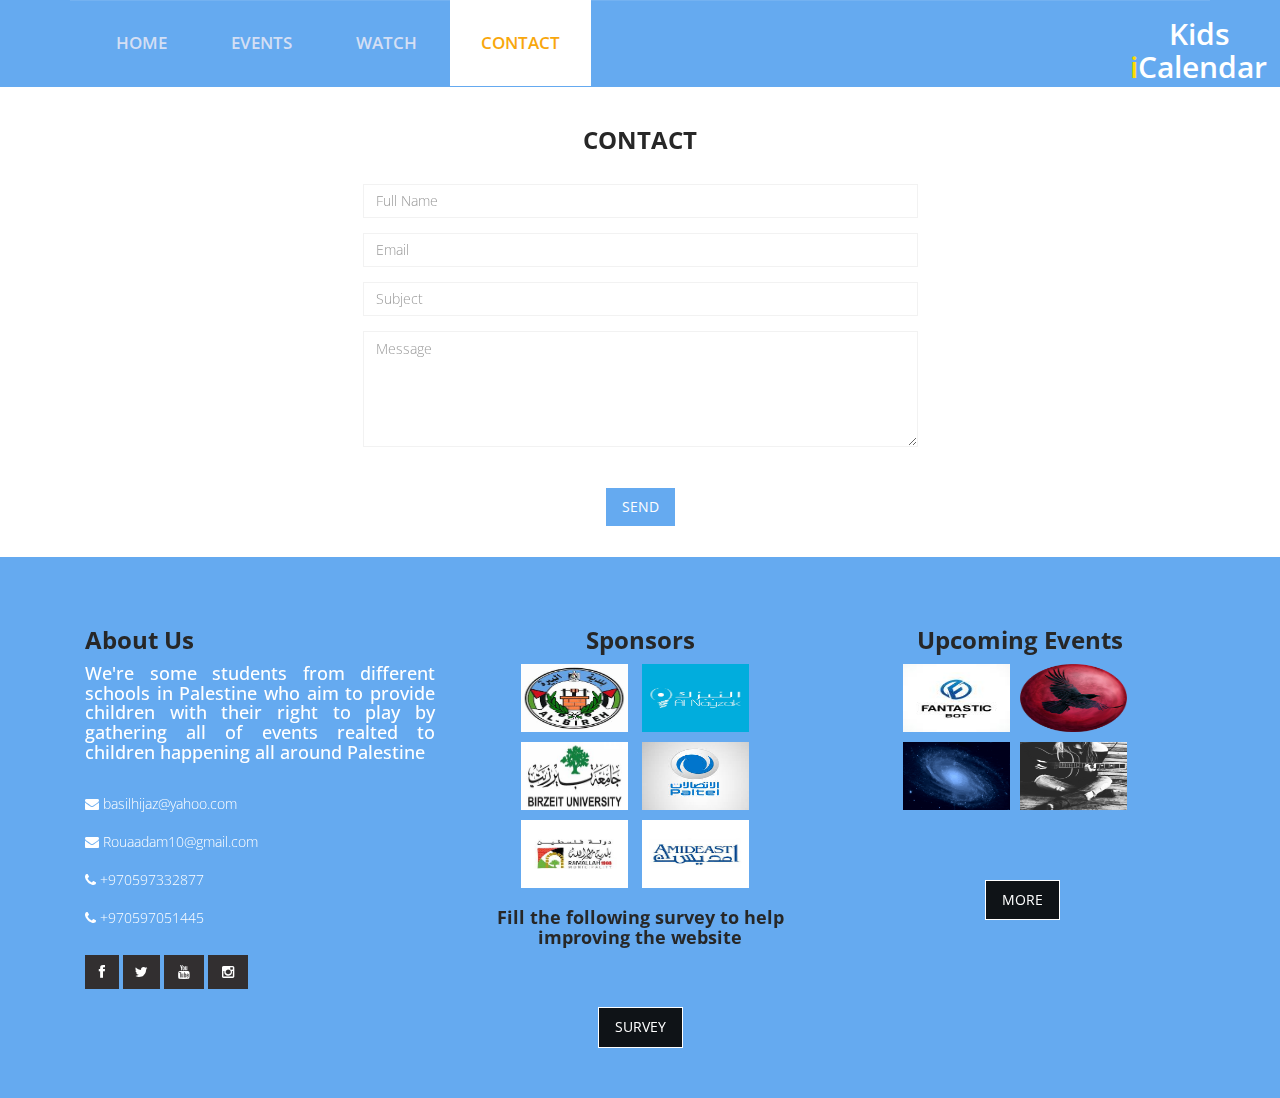
<file: Project-Final/contact.html>
<!DOCTYPE html>
<html lang="en"><head><meta http-equiv="Content-Type" content="text/html; charset=UTF-8">
  <head>
  <meta http-equiv="X-UA-Compatible" content="IE=edge">
  <meta name="viewport" content="width=device-width, initial-scale=1">
  <title>Kids iCalendar</title>

  <link href="css/bootstrap.min.css" rel="stylesheet">
  <link rel="stylesheet" href="css/font-awesome.min.css">
  <link rel="stylesheet" href="css/animate.css">
  <link href="css/animate.min.css" rel="stylesheet">
  <link href="css/style.css" rel="stylesheet">

</head>

<body>
  <header id="header">
    <nav class="navbar navbar-default navbar-static-top" role="banner">
      <div class="container">
        <div class="navbar-header">
          <button type="button" class="navbar-toggle" data-toggle="collapse" data-target=".navbar-collapse">
            <span class="sr-only">Toggle navigation</span>
            <span class="icon-bar"></span>
            <span class="icon-bar"></span>
            <span class="icon-bar"></span>
          </button>
          <div class="navbar-brand">
            <a href="index.html"><h1 class="topleft" style = "font-size: 30px">Kids <span style="color:#FDDB00">i</span>Calendar</h1></a>
          </div>
        </div>
        <div class="navbar-collapse collapse">
          <div class="menu">
            <ul class="nav nav-tabs" role="tablist">
              <li role="presentation"><a href="index.html">Home</a></li>
              <li role="presentation"><a href="events.html">Events</a></li>
              <li role="presentation"><a href="see.html">Watch</a></li>
              <li role="presentation"><a href="contact.html" class="active">Contact</a></li>
            </ul>
          </div>
        </div>
      </div>
      <!--/.container-->
    </nav>
    <!--/nav-->
  </header>
  <!--/header-->

  

  <section class="contact-page">
    <div class="container">
      <div class="text-center">
        <h2 style= "font-weight: bold">Contact</h2>
        
      </div>
      <div class="row contact-wrap">
        <div class="col-md-6 col-md-offset-3">
          <div id="sendmessage">Your message has been sent. Thank you!</div>
          <div id="errormessage"></div>
          <form action="mailto:basilhijaz@yahoo.com" method="GET" role="form" class="contactForm">
            <div class="form-group">
              <input type="text" name="name" class="form-control" id="name" placeholder="Full Name" data-rule="minlen:4" data-msg="Please Enter at least 4 letters" style="text-align: left">
              <div class="validation"></div>
            </div>
            <div class="form-group">
              <input type="email" class="form-control" name="email" id="email" placeholder="Email" data-rule="email" data-msg="Please Enter a Valid Email" style="text-align: left">
              <div class="validation"></div>
            </div>
            <div class="form-group">
              <input type="text" class="form-control" name="subject" id="subject" placeholder="Subject" data-rule="minlen:4" data-msg="Please Enter at least 8 letters" style="text-align: left">
              <div class="validation"></div>
            </div>
            <div class="form-group">
              <textarea class="form-control" name="message" rows="5" data-rule="required" data-msg="Your Message is supposed to be written here" placeholder="Message" style="text-align: left"></textarea>
              <div class="validation"></div>
            </div><p id="pl"></p>
            <div class="text-center"><button type="submit" value = "Send" name="submit" class="btn btn-primary btn-lg" required="required">Send
</button></div>
          </form>
        </div>
      </div>
    </div>
  </section>

  <footer>
    <div class="container">
      <div class="col-md-4 wow fadeInDown animated animated animated animated animated animated" data-wow-duration="1000ms" data-wow-delay="300ms" style="visibility: visible;-webkit-animation-duration: 1000ms; -moz-animation-duration: 1000ms; animation-duration: 1000ms;-webkit-animation-delay: 300ms; -moz-animation-delay: 300ms; animation-delay: 300ms;">
        <h3 style= "font-weight: bold">About Us</h3>
        <p>
          </p><h4 style="color: #FFF; text-align: justify"> We're some students from different schools in Palestine who aim to provide children with their right to play by gathering all of events realted to children happening all around Palestine </h4>
        <p></p>
        <div class="contact-info">
          <ul>
            <li><i class="fa fa-envelope fa"></i> basilhijaz@yahoo.com</li>
            <li><i class="fa fa-envelope fa"></i> Rouaadam10@gmail.com</li>
            <li><i class="fa fa-phone fa"></i> +970597332877</li>
            <li><i class="fa fa-phone fa"></i> +970597051445</li>
          </ul>
        </div>
        <div class="footer-social-icons">
          <ul class="social-icons">
              <li><a href="index.html" class="social-icon"> <i class="fa fa-facebook"></i></a></li>
              <li><a href="index.html" class="social-icon"> <i class="fa fa-twitter"></i></a></li>
              <li><a href="index.html" class="social-icon"> <i class="fa fa-youtube"></i></a></li>
              <li><a href="index.html" class="social-icon"> <i class="fa fa-instagram"></i></a></li>
          </ul>
      </div>
      </div>

<div class="col-md-4 wow fadeInDown animated animated animated animated" data-wow-duration="1000ms" data-wow-delay="600ms" style="visibility: visible;-webkit-animation-duration: 1000ms; -moz-animation-duration: 1000ms; animation-duration: 1000ms;-webkit-animation-delay: 600ms; -moz-animation-delay: 600ms; animation-delay: 600ms;">
      <div class="text-center">
        <h3 style= "font-weight: bold">Sponsors</h3>
        <ul class="sidebar-gallery">
          <li><a href="index.html#"><img src="img/partner1.jpg" width="107 px" height="68 px" alt=""></a></li>
          <li><a href="index.html#"><img src="img/partner2.png" width="107 px" height="68 px" alt=""></a></li>
          <li><a href="index.html#"><img src="img/partner3.jpg" width="107 px" height="68 px" alt=""></a></li>
          <li><a href="index.html#"><img src="img/partner4.jpg" width="107 px" height="68 px" alt=""></a></li>
          <li><a href="index.html#"><img src="img/partner5.jpg" width="107 px" height="68 px" alt=""></a></li>
          <li><a href="index.html#"><img src="img/partner6.jpg" width="107 px" height="68 px" alt=""></a></li>
        </ul>
      <h4 style= "font-weight: bold">Fill the following survey to help improving the website</h4>
  <form class="form-inline" action="https://docs.google.com/forms/d/e/1FAIpQLSfdqd2qGYeo_uQeesHFDWP0QgeI93FbSHeAEogk5GrLIrIXiw/viewform?usp=sf_link">
  <div class="form-group">
      <button type="getnow" name="subscribe" class="btn btn-primary btn-lg" required="required" style="background-color:#0f1317">Survey</button>
  </div> 
  </form></div>
    </div>

      <div class="col-md-4 wow fadeInDown animated animated animated animated" data-wow-duration="1000ms" data-wow-delay="600ms" style="visibility: visible;-webkit-animation-duration: 1000ms; -moz-animation-duration: 1000ms; animation-duration: 1000ms;-webkit-animation-delay: 600ms; -moz-animation-delay: 600ms; animation-delay: 600ms;">
        <div class="text-center">
          <h3 style= "font-weight: bold">Upcoming Events</h3>
          <ul id="enElement" class="sidebar-gallery"><li><a href="SomeLink"><img src="./index_files/deol1fvypwd_w_4794fd78f14a22199a0911bcdc09553e" width="107 px" height="68 px" alt=""></a></li><li><a href="SomeLink"><img src="./index_files/dxq1cmugcqk_w_si" width="107 px" height="68 px" alt=""></a></li><li><a href="SomeLink"><img src="./index_files/w06n13z9igi_w_O7dx" width="107 px" height="68 px" alt=""></a></li><li><a href="111"><img src="./index_files/pv8qjimxloi_w_98" width="107 px" height="68 px" alt=""></a></li></ul>
          <form class="form-inline" action="events.html">
            <div class="form-group">

            </div>
            <div class="form-group">

              <button type="getnow" name="subscribe" class="btn btn-primary btn-lg" required="required" style="background-color:#0f1317">More</button>

            </div>
          </form>
        </div>
      </div>

</div></footer>
  <script src="./js/firebase.js"></script>
  <script src="./js/jquery.js"></script>
  <script>
    window.onload = function (e) {
      let config = {
        apiKey: "AIzaSyBA-Ajzk-49K8Oqb-QdTBk24ssETV-0vbM",
        authDomain: "kidsicalendar.firebaseapp.com",
        databaseURL: "https://kidsicalendar.firebaseio.com",
        projectId: "kidsicalendar",
        storageBucket: "kidsicalendar.appspot.com",
        messagingSenderId: "450786879839"
      };
      let project = firebase.initializeApp(config);
      let DB = project.database();
      let SF = firebase.storage();
      let PostTEXT = ``;
      let n = 0;

      DB.ref(`posts`).on("value", r => {
        let rr = r.val();
        let rrKeys = Object.keys(rr);
        for (let i = 0; i < rrKeys.length; i++) {
          let post = rr[rrKeys[i]];
          console.log(post);
          SF.ref().child(post.imageToken).getDownloadURL().then(function (url) {
            let xhr = new XMLHttpRequest();
            xhr.responseType = 'blob';
            xhr.onload = function (event) {
              let blob = xhr.response;
            };
            xhr.open('GET', url);
            xhr.send();
            let today = new Date();
            console.log(0)
            /*if (parseInt(post.evDate.year) - today.getFullYear() == 0 &&
                parseInt(post.evDate.month) - (today.getMonth()+1) == 0 &&
                parseInt(post.evDate.day) - today.getDate() <= 6 &&
                parseInt(post.evDate.day) - today.getDate() > 0) {*/
                  console.log(1);
              PostTEXT +=
                `<li><a href="${post.eventLink}"><img src="${url}" width="107 px" height="68 px" alt=""></a></li>`;
              n++;
            //}
            if (n < 6) document.getElementById("enElement").innerHTML = PostTEXT;

          }).catch(console.log);

        }

      });

    }
  </script>

 

  <!-- jQuery (necessary for Bootstrap's JavaScript plugins) -->
  <script src="js/jquery.js"></script>
  <!-- Include all compiled plugins (below), or include individual files as needed -->
  <script src="js/bootstrap.min.js"></script>
  <script src="js/wow.min.js"></script>
  <script>
    wow = new WOW({}).init();
  </script>
  <script src="contactform/contactform.js"></script>




</body></html>
</file>
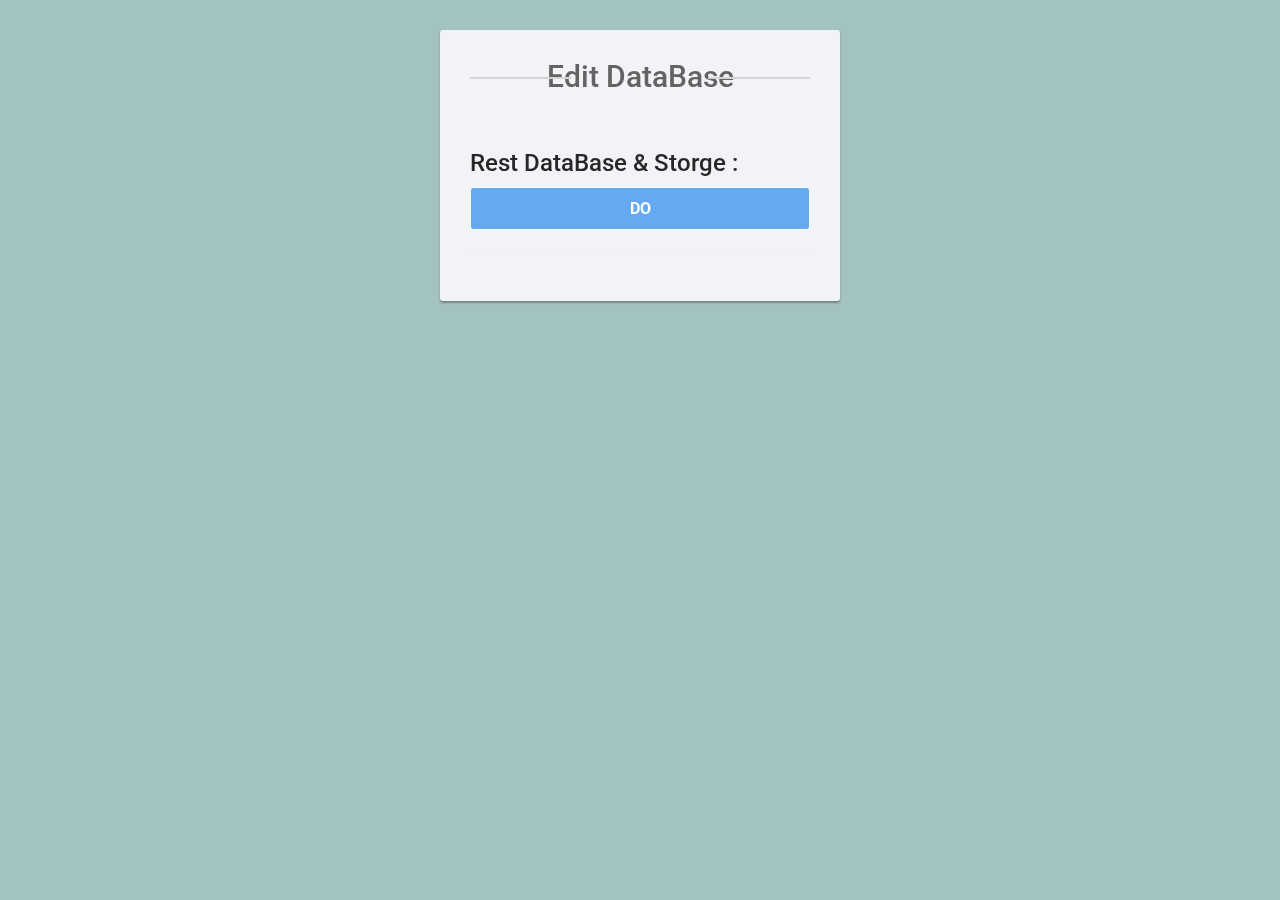
<file: Project-Final/control-page.html>
<!DOCTYPE html>
<html lang="en">
<head>
<meta charset="utf-8">
<meta http-equiv="X-UA-Compatible" content="IE=edge">
<meta name="viewport" content="width=device-width, initial-scale=1">
<link href="https://fonts.googleapis.com/css?family=Roboto:400,700" rel="stylesheet">
<title> Edit Database </title>
<link rel="stylesheet" href="https://stackpath.bootstrapcdn.com/bootstrap/4.1.2/css/bootstrap.min.css">
<link rel="stylesheet" href="https://stackpath.bootstrapcdn.com/bootstrap/4.1.2/css/bootstrap.min.css">
<link href="css/bootstrap.min.css" rel="stylesheet">
<link rel="stylesheet" href="css/font-awesome.min.css">
<link rel="stylesheet" href="css/animate.css">
<link href="css/animate.min.css" rel="stylesheet">
<link href="css/style.css" rel="stylesheet">
<script src="https://stackpath.bootstrapcdn.com/bootstrap/4.1.2/css/bootstrap.min.css"></script>
<script src="https://stackpath.bootstrapcdn.com/bootstrap/4.1.2/css/bootstrap.min.css"></script> 
<style type="text/css">
	body{
		color: #fff;
		background: #a3c2c2;
		font-family: 'Roboto', sans-serif;
	}
    .form-control{
		height: 40px;
		box-shadow: none;
		color: #969fa4;
	}
	.form-control:focus{
		border-color: #5cb85c;
	}
    .form-control, .btn{        
        border-radius: 3px;
    }
	.signup-form{
		width: 400px;
		margin: 0 auto;
		padding: 30px 0;
	}
	.signup-form h2{
		color: #636363;
        margin: 0 0 15px;
		position: relative;
		text-align: center;
    }
	.signup-form h2:before, .signup-form h2:after{
		content: "";
		height: 2px;
		width: 30%;
		background: #d4d4d4;
		position: absolute;
		top: 50%;
		z-index: 2;
	}	
	.signup-form h2:before{
		left: 0;
	}
	.signup-form h2:after{
		right: 0;
	}
    .signup-form .hint-text{
		color: #999;
		margin-bottom: 30px;
		text-align: center;
	}
    #CON1{
		color: #999;
		border-radius: 3px;
    	margin-bottom: 15px;
        background: #f2f3f7;
        box-shadow: 0px 2px 2px rgba(0, 0, 0, 0.3);
        padding: 30px;
    }
	.signup-form .form-group{
		margin-bottom: 20px;
	}
	.signup-form input[type="checkbox"]{
		margin-top: 3px;
	}
	.signup-form .btn{        
        font-size: 16px;
        font-weight: bold;		
		min-width: 140px;
        outline: none !important;
    }
	.signup-form .row div:first-child{
		padding-right: 10px;
	}
	.signup-form .row div:last-child{
		padding-left: 10px;
	}    	
    .signup-form a{
		color: #fff;
		text-decoration: underline;
	}
    .signup-form a:hover{
		text-decoration: none;
	}
	.signup-form form a{
		color: #5cb85c;
		text-decoration: none;
	}	
	.signup-form form a:hover{
		text-decoration: underline;
	}  
</style>
<script src="./js/firebase.js"></script>
<script src="./js/jquery.js"></script>
<script>
  var config = {
    apiKey: "AIzaSyBA-Ajzk-49K8Oqb-QdTBk24ssETV-0vbM",
    authDomain: "kidsicalendar.firebaseapp.com",
    databaseURL: "https://kidsicalendar.firebaseio.com",
    projectId: "kidsicalendar",
    storageBucket: "kidsicalendar.appspot.com",
    messagingSenderId: "450786879839"
  };
  let project = firebase.initializeApp(config);
  let DB = project.database();
  let SF = firebase.storage();
  let PostTEXT = "";

  window.onload = () => {
    DB.ref(`posts`).on("value", r => {
        let rr = r.val();
        if (rr == null || rr == undefined) return document.getElementById("POSTSS").innerHTML = "";
        let rrKeys = Object.keys(rr);
        for (let i = 0; i < rrKeys.length; i++) {
          let post = rr[rrKeys[i]];
          console.log(post);
          SF.ref().child(post.imageToken).getDownloadURL().then(function (url) {
            let xhr = new XMLHttpRequest();
            xhr.responseType = 'blob';
            xhr.onload = function (event) {
              let blob = xhr.response;
            };
            xhr.open('GET', url);
            xhr.send();
            let today = new Date();
              PostTEXT += `
          <div class="col-md-6 col-sm-6">
            <div class="single-profile-top wow fadeInDown animated animated" data-wow-duration="1000ms" data-wow-delay="300ms" style="visibility: visible;-webkit-animation-duration: 1000ms; -moz-animation-duration: 1000ms; animation-duration: 1000ms;-webkit-animation-delay: 300ms; -moz-animation-delay: 300ms; animation-delay: 300ms;">
              <div class="media">
                <div class="pull-left">
                  <a href="about.html#"><img class="media-object" width = "145 px" height = "137 px" src="${url}" alt=""></a>
                </div>
                <div class="media-body">
                  <h4>${post.eventName}</h4>
                  <h5>Place: ${post.place}</h5>
                  <ul class="tag clearfix">
                    <li class="btn"><a href="events.html#">${(post.evDate.day.length == 1) ? `0${post.evDate.day}` : post.evDate.day}</a></li>
                    <li class="btn"><a href="events.html#">${(post.evDate.month.length == 1) ? `0${post.evDate.month}` : post.evDate.month}</a></li>
                    <li class="btn"><a href="events.html#">${post.evDate.year}</a></li>
                  </ul>

                </div>
              </div>
              <br>
              <br>
              <button type="getnow" name="subscribe" class="btn btn-primary btn-lg" required="required" onclick="deletePost('${post.postID}')">Delete</button>
                  </div>
            </div>
          </div>
          `;
            

            document.getElementById("POSTSS").innerHTML = PostTEXT;


          }).catch(console.log);

        }
        PostTEXT = "";

      });

  }

  function restDataBaseANDStorge() {
    DB.ref(`posts`).on("value", r => {
        let rr = r.val();
        let rrKeys = Object.keys(rr);
        for (let i = 0; i < rrKeys.length; i++) {
          let post = rr[rrKeys[i]];
          SF.ref(post.imageToken).delete();
          DB.ref(`posts/${post.postID}`).remove();
        }
      });
  }

  function deletePost(id) {
    DB.ref(`posts/${id}`).remove();
    SF.ref(id).delete();
  }

</script>
</head>
<body>
<div id="CON0" class="signup-form">
  <div id="CON1">
    <h2>Edit DataBase</h2>
    <br>

    <h3>Rest DataBase & Storge :</h3> <button type="submit" id="postBtn" onclick="restDataBaseANDStorge()"  class="btn btn-success btn-lg btn-block">Do</button>
    <hr>

  </div>
</div>

<div id="POSTSS" class="row clearfix">

</div>

</body>
</html>
</file>
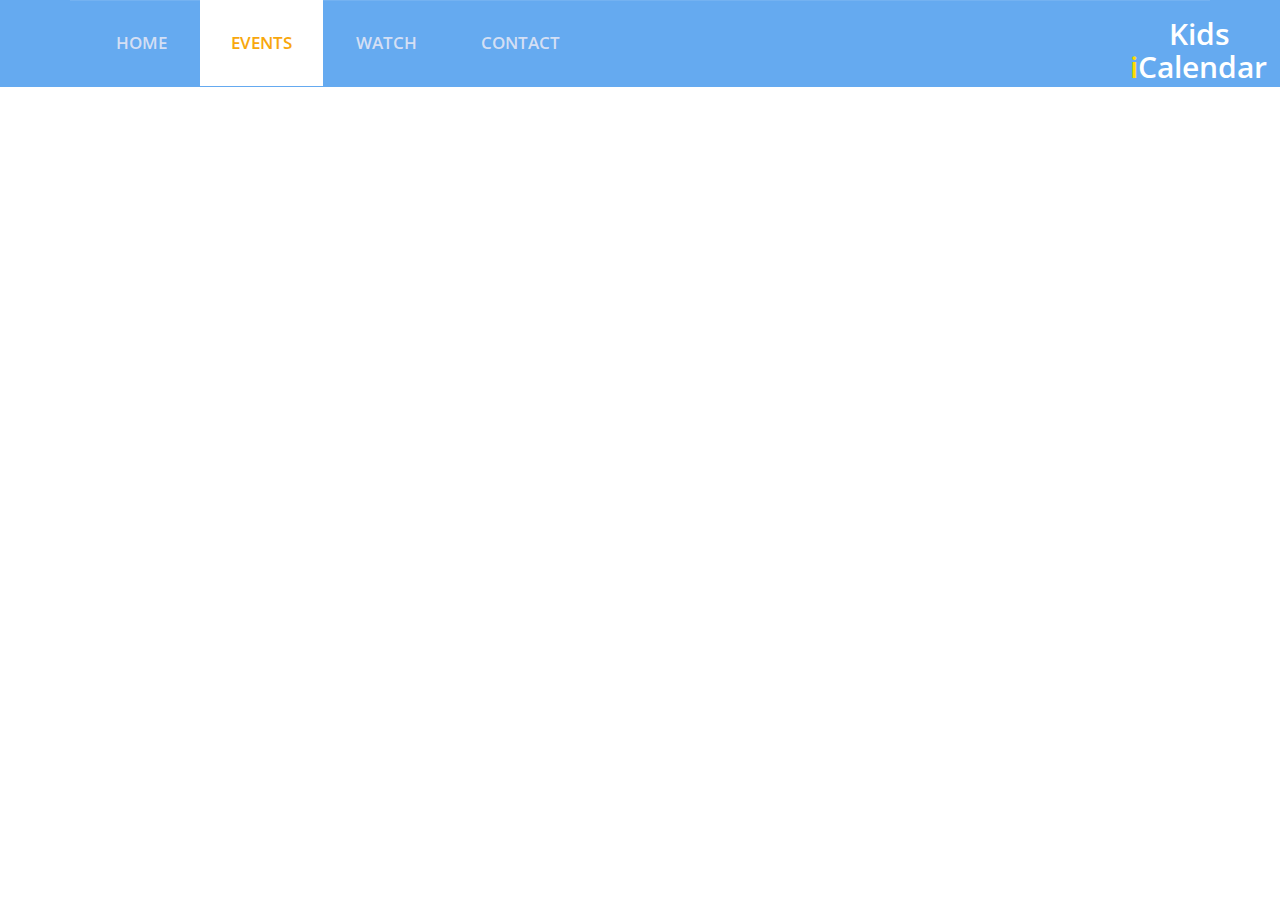
<file: Project-Final/events.html>
<!DOCTYPE html>
<html lang="en">

<head>
  <meta charset="utf-8">
  <meta http-equiv="X-UA-Compatible" content="IE=edge">
  <meta name="viewport" content="width=device-width, initial-scale=1">
  <title>Kids iCalendar</title>
  <link href="css/bootstrap.min.css" rel="stylesheet">
  <link rel="stylesheet" href="css/font-awesome.min.css">
  <link rel="stylesheet" href="css/animate.css">
  <link href="css/animate.min.css" rel="stylesheet">
  <link href="css/style.css" rel="stylesheet">
  <script src="./js/firebase.js"></script>
  <script src="./js/jquery.js"></script>
  <script>
    window.onload = function (e) {
      let config = {
        apiKey: "AIzaSyBA-Ajzk-49K8Oqb-QdTBk24ssETV-0vbM",
        authDomain: "kidsicalendar.firebaseapp.com",
        databaseURL: "https://kidsicalendar.firebaseio.com",
        projectId: "kidsicalendar",
        storageBucket: "kidsicalendar.appspot.com",
        messagingSenderId: "450786879839"
      };
      let project = firebase.initializeApp(config);
      let DB = project.database();
      let SF = firebase.storage();
      let PostTEXT = ``;

      DB.ref(`posts`).on("value", r => {
        let rr = r.val();
        let rrKeys = Object.keys(rr);
        for (let i = 0; i < rrKeys.length; i++) {
          let post = rr[rrKeys[i]];
          console.log(post);
          SF.ref().child(post.imageToken).getDownloadURL().then(function (url) {
            let xhr = new XMLHttpRequest();
            xhr.responseType = 'blob';
            xhr.onload = function (event) {
              let blob = xhr.response;
            };
            xhr.open('GET', url);
            xhr.send();
            let today = new Date();
            if (today.getFullYear() > parseInt(post.evDate.year)) return; 
            if (post.entry == "Free") {
              PostTEXT += `
          <div class="col-md-6 col-sm-6">
            <div class="single-profile-top wow fadeInDown animated animated" data-wow-duration="1000ms" data-wow-delay="300ms" style="visibility: visible;-webkit-animation-duration: 1000ms; -moz-animation-duration: 1000ms; animation-duration: 1000ms;-webkit-animation-delay: 300ms; -moz-animation-delay: 300ms; animation-delay: 300ms;">
              <div class="media">
                <div class="pull-left">
                  <a href="about.html#"><img class="media-object" width = "145 px" height = "137 px" src="${url}" alt=""></a>
                </div>
                <div class="media-body">
                  <h4>${post.eventName}</h4>
                  <h5>Place: ${post.place}</h5>
                  <ul class="tag clearfix">
                    <li class="btn"><a href="events.html#">${(post.evDate.day.length == 1) ? `0${post.evDate.day}` : post.evDate.day}</a></li>
                    <li class="btn"><a href="events.html#">${(post.evDate.month.length == 1) ? `0${post.evDate.month}` : post.evDate.month}</a></li>
                    <li class="btn"><a href="events.html#">${post.evDate.year}</a></li>
                  </ul>

                </div>
              </div>
              <br>
              <br>
              <a href="${post.eventLink}"><button type="getnow" name="subscribe" class="btn btn-primary btn-lg" required="required" style = "font-family: Comic Sans MS, cursive, sans-serif; font-size: 13px">More Information</button></a>
                  </div>
            </div>
          </div>
          `;
            } else {
              PostTEXT += `
          <div class="col-md-6 col-sm-6">
            <div class="single-profile-top wow fadeInDown animated animated" data-wow-duration="1000ms" data-wow-delay="300ms" style="visibility: visible;-webkit-animation-duration: 1000ms; -moz-animation-duration: 1000ms; animation-duration: 1000ms;-webkit-animation-delay: 300ms; -moz-animation-delay: 300ms; animation-delay: 300ms;">
              <div class="media">
                <div class="pull-left">
                  <a href="about.html#"><img class="media-object" width = "145 px" height = "137 px" src="${url}" alt=""></a>
                </div>
                <div class="media-body">
                  <h4>${post.eventName}</h4>
                  <h5>Place: ${post.place}</h5>
                  <ul class="tag clearfix">
                    <li class="btn"><a href="events.html#">${(post.evDate.day.length == 1) ? `0${post.evDate.day}` : post.evDate.day}</a></li>
                    <li class="btn"><a href="events.html#">${(post.evDate.month.length == 1) ? `0${post.evDate.month}` : post.evDate.month}</a></li>
                    <li class="btn"><a href="events.html#">${post.evDate.year}</a></li>
                  </ul>

                </div>
              </div>
              <br>
              <br>
                   <a href="${post.eventLink}"><button type="getnow" name="subscribe" class="btn btn-primary btn-lg" required="required" style = "font-family: Comic Sans MS, cursive, sans-serif; font-size: 13px">More Information</button></a>
                   <a href="visacard.html"><button type="getnow" name="subscribe" class="btn btn-primary btn-lg" required="required" style = "font-family: Comic Sans MS, cursive, sans-serif; font-size: 13px">Book with 10% discount</button></a>
                  </div>
            </div>
          </div>
          `;
            };

            document.getElementById("POSTSS").innerHTML = PostTEXT;


          }).catch(console.log);

        }
        PostTEXT = "";

      });

    }

  </script>
</head>

<body>
  <header id="header">
    <nav class="navbar navbar-default navbar-static-top" role="banner">
      <div class="container">
        <div class="navbar-header">
          <button type="button" class="navbar-toggle" data-toggle="collapse" data-target=".navbar-collapse">
            <span class="sr-only">Toggle navigation</span>
            <span class="icon-bar"></span>
            <span class="icon-bar"></span>
            <span class="icon-bar"></span>
          </button>
          <div class="navbar-brand">
            <a href="index.html"><h1 class="topleft" style = "font-size: 30px">Kids <span style="color:#FDDB00">i</span>Calendar</h1></a>
          </div>
        </div>
        <div class="navbar-collapse collapse">
          <div class="menu">
            <ul class="nav nav-tabs" role="tablist">
              <li role="presentation"><a href="index.html">Home</a></li>
              <li role="presentation"><a href="events.html" class="active">Events</a></li>
              <li role="presentation"><a href="see.html">Watch</a></li>
              <li role="presentation"><a href="contact.html">Contact</a></li>
            </ul>
          </div>
        </div>
      </div>
    </nav>
  </header>

  <div id="POSTSS" class="row clearfix">

  </div>

  <script src="js/jquery.js"></script>
  <script src="js/bootstrap.min.js"></script>
  <script src="js/wow.min.js"></script>
  <script>
    wow = new WOW({}).init();
  </script>




</body>

</html>
</file>
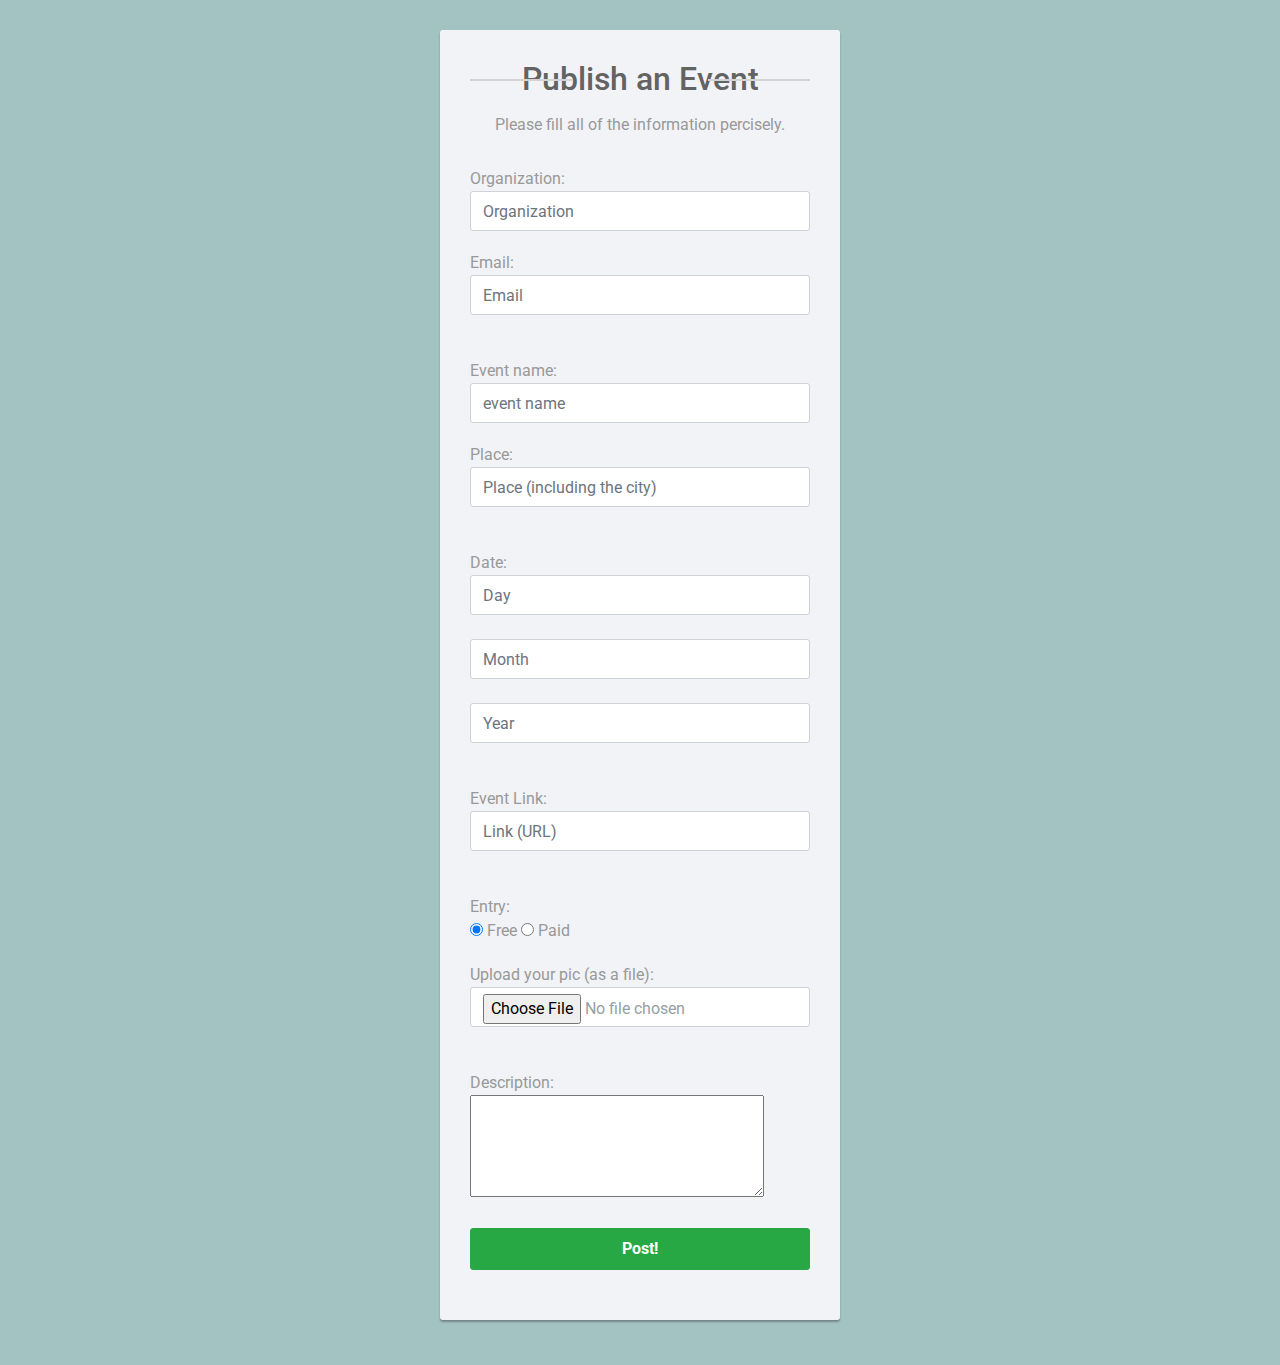
<file: Project-Final/Landing-Page.html>
<!DOCTYPE html>
<html lang="en">
<head>
<meta charset="utf-8">
<meta http-equiv="X-UA-Compatible" content="IE=edge">
<meta name="viewport" content="width=device-width, initial-scale=1">
<link href="https://fonts.googleapis.com/css?family=Roboto:400,700" rel="stylesheet">
<title> Landing page </title>
<link rel="stylesheet" href="https://stackpath.bootstrapcdn.com/bootstrap/4.1.2/css/bootstrap.min.css">
<link rel="stylesheet" href="https://stackpath.bootstrapcdn.com/bootstrap/4.1.2/css/bootstrap.min.css">
<script src="https://stackpath.bootstrapcdn.com/bootstrap/4.1.2/css/bootstrap.min.css"></script>
<script src="https://stackpath.bootstrapcdn.com/bootstrap/4.1.2/css/bootstrap.min.css"></script> 
<style type="text/css">
	body{
		color: #fff;
		background: #a3c2c2;
		font-family: 'Roboto', sans-serif;
	}
    .form-control{
		height: 40px;
		box-shadow: none;
		color: #969fa4;
	}
	.form-control:focus{
		border-color: #5cb85c;
	}
    .form-control, .btn{        
        border-radius: 3px;
    }
	.signup-form{
		width: 400px;
		margin: 0 auto;
		padding: 30px 0;
	}
	.signup-form h2{
		color: #636363;
        margin: 0 0 15px;
		position: relative;
		text-align: center;
    }
	.signup-form h2:before, .signup-form h2:after{
		content: "";
		height: 2px;
		width: 30%;
		background: #d4d4d4;
		position: absolute;
		top: 50%;
		z-index: 2;
	}	
	.signup-form h2:before{
		left: 0;
	}
	.signup-form h2:after{
		right: 0;
	}
    .signup-form .hint-text{
		color: #999;
		margin-bottom: 30px;
		text-align: center;
	}
    .signup-form form{
		color: #999;
		border-radius: 3px;
    	margin-bottom: 15px;
        background: #f2f3f7;
        box-shadow: 0px 2px 2px rgba(0, 0, 0, 0.3);
        padding: 30px;
    }
	.signup-form .form-group{
		margin-bottom: 20px;
	}
	.signup-form input[type="checkbox"]{
		margin-top: 3px;
	}
	.signup-form .btn{        
        font-size: 16px;
        font-weight: bold;		
		min-width: 140px;
        outline: none !important;
    }
	.signup-form .row div:first-child{
		padding-right: 10px;
	}
	.signup-form .row div:last-child{
		padding-left: 10px;
	}    	
    .signup-form a{
		color: #fff;
		text-decoration: underline;
	}
    .signup-form a:hover{
		text-decoration: none;
	}
	.signup-form form a{
		color: #5cb85c;
		text-decoration: none;
	}	
	.signup-form form a:hover{
		text-decoration: underline;
	}  
</style>
<script src="./js/firebase.js"></script>
<script src="./js/jquery.js"></script>
<script>
  // Initialize Firebase
  var config = {
    apiKey: "AIzaSyBA-Ajzk-49K8Oqb-QdTBk24ssETV-0vbM",
    authDomain: "kidsicalendar.firebaseapp.com",
    databaseURL: "https://kidsicalendar.firebaseio.com",
    projectId: "kidsicalendar",
    storageBucket: "kidsicalendar.appspot.com",
    messagingSenderId: "450786879839"
  };
  let project = firebase.initializeApp(config);
  let DB = project.database();
  let SF = firebase.storage();

  function toDo() {
    let file = $("#FILE").prop("files")[0];
    let fipToken = `${Math.random().toString(36).substring(2)}_w_${file.name.replace(/[#]/g,'').replace(/[$]/g,'').replace(/[.]/g,'').replace(/[[]/g,'').replace(/[\]]/g,'')}`;
		let entry__ = "";
		if ($("#iFree").prop("checked")) {
			entry__ = "Free";
		} else {
			entry__ = "Piad";
		}
    let PostObject = {
      postID: fipToken,
      eventName: $("#eventNAME").val(),
      organization: $("#organizationNAME").val(),
      email: $("#emailSTRING").val(),
      place: $("#placeSTRING").val(),
      evDate: {
      day: $("#DAY").val(),
      month: $("#MONTH").val(),
      year: $("#YEAR").val()
      },
      eventLink: $("#eventLINK").val(),
      imageToken: fipToken,
      description: $("#DESCRIPTION").val(),
			entry: entry__
    }
		console.log(PostObject);
    DB.ref(`posts/${fipToken}`).set(PostObject).then((result) => {
      SF.ref(fipToken).put(file).then((result) => {
				window.location = `${window.location}`.replace("Landing-Page.html", "Posted.html");
      }).catch(console.log);
    }).catch(console.log);
  }

</script>
</head>
<body>
<div id="CONN" class="signup-form">
    <form action="javascript:toDo();">
		<h2>Publish an Event</h2>
		<p class="hint-text">Please fill all of the information percisely.</p>
    Organization:
    <div class="form-group">
				<div class="col-xs-6"><input id="organizationNAME" type="text" class="form-control" name="organization" placeholder="Organization" required="required"></div>
		</div>

    Email:
    <div class="form-group">
        	<input id="emailSTRING" type="email" class="form-control" name="email" placeholder="Email" required="required"><br>
    </div>
    
    Event name:
    <div class="form-group">
				<div class="col-xs-6"><input id="eventNAME" type="text" class="form-control" name="event name" placeholder="event name" required="required"></div>
		</div>
    
		Place:
		<div class="form-group">
        	<input id="placeSTRING" type="text" class="form-control" name="place" placeholder="Place (including the city)" required="required"><br>
    </div>
		
		Date:
		<div class="form-group">
      <input id="DAY" type="number" class="form-control" name="day" placeholder="Day" required="required"><br>
			<input id="MONTH" type="number" class="form-control" name="month" placeholder="Month" required="required"><br>
			<input id="YEAR" type="number" class="form-control" name="year" placeholder="Year" required="required"><br>
    </div>

		Event Link:  
		<div class="form-group">
        	<input id="eventLINK" type="text" class="form-control" name="event" placeholder="Link (URL)" required="required"><br>
    </div>

		Entry:
			<div class="form-group">
				<input type="radio" id="iFree" name="gender" value="free" checked> Free
				<input type="radio" id="iPaid" name="gender" value="paid"> Paid
			</div>

		Upload your pic (as a file):  
		<div class="form-group">
        	<input id="FILE" type="file" class="form-control" name="photo" placeholder="picture" required="required"><br>
    </div>

		Description: 
		<textarea id="DESCRIPTION" rows="4" name = "text" cols="30"></textarea>
		<br>
		<br>

		<div class="form-group">
      <button type="submit" id="postBtn"  class="btn btn-success btn-lg btn-block">Post!</button>
    </div>
    </form> <!-- form -->

</body>
</html>
</file>
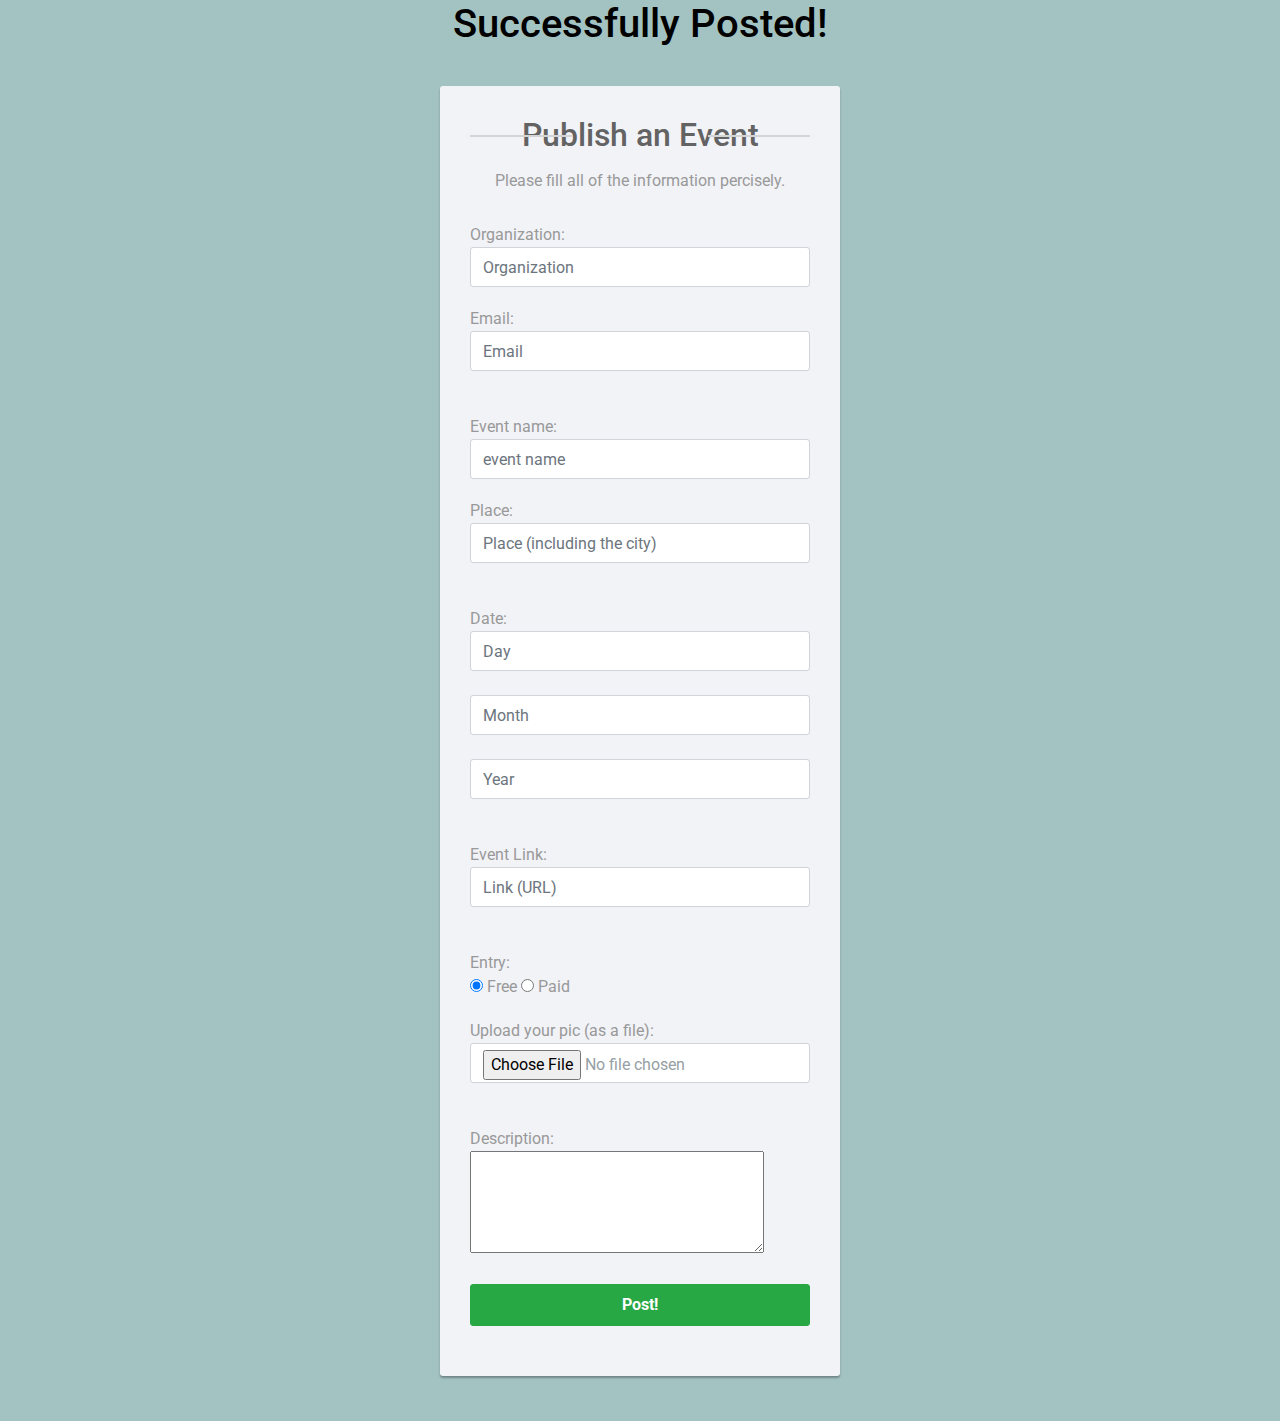
<file: Project-Final/Posted.html>
<!DOCTYPE html>
<html lang="en">
<head>
<meta charset="utf-8">
<meta http-equiv="X-UA-Compatible" content="IE=edge">
<meta name="viewport" content="width=device-width, initial-scale=1">
<link href="https://fonts.googleapis.com/css?family=Roboto:400,700" rel="stylesheet">
<title> Landing page </title>
<link rel="stylesheet" href="https://stackpath.bootstrapcdn.com/bootstrap/4.1.2/css/bootstrap.min.css">
<link rel="stylesheet" href="https://stackpath.bootstrapcdn.com/bootstrap/4.1.2/css/bootstrap.min.css">
<script src="https://stackpath.bootstrapcdn.com/bootstrap/4.1.2/css/bootstrap.min.css"></script>
<script src="https://stackpath.bootstrapcdn.com/bootstrap/4.1.2/css/bootstrap.min.css"></script> 
<style type="text/css">
	body{
		color: #fff;
		background: #a3c2c2;
		font-family: 'Roboto', sans-serif;
	}
    .form-control{
		height: 40px;
		box-shadow: none;
		color: #969fa4;
	}
	.form-control:focus{
		border-color: #5cb85c;
	}
    .form-control, .btn{        
        border-radius: 3px;
    }
	.signup-form{
		width: 400px;
		margin: 0 auto;
		padding: 30px 0;
	}
	.signup-form h2{
		color: #636363;
        margin: 0 0 15px;
		position: relative;
		text-align: center;
    }
	.signup-form h2:before, .signup-form h2:after{
		content: "";
		height: 2px;
		width: 30%;
		background: #d4d4d4;
		position: absolute;
		top: 50%;
		z-index: 2;
	}	
	.signup-form h2:before{
		left: 0;
	}
	.signup-form h2:after{
		right: 0;
	}
    .signup-form .hint-text{
		color: #999;
		margin-bottom: 30px;
		text-align: center;
	}
    .signup-form form{
		color: #999;
		border-radius: 3px;
    	margin-bottom: 15px;
        background: #f2f3f7;
        box-shadow: 0px 2px 2px rgba(0, 0, 0, 0.3);
        padding: 30px;
    }
	.signup-form .form-group{
		margin-bottom: 20px;
	}
	.signup-form input[type="checkbox"]{
		margin-top: 3px;
	}
	.signup-form .btn{        
        font-size: 16px;
        font-weight: bold;		
		min-width: 140px;
        outline: none !important;
    }
	.signup-form .row div:first-child{
		padding-right: 10px;
	}
	.signup-form .row div:last-child{
		padding-left: 10px;
	}    	
    .signup-form a{
		color: #fff;
		text-decoration: underline;
	}
    .signup-form a:hover{
		text-decoration: none;
	}
	.signup-form form a{
		color: #5cb85c;
		text-decoration: none;
	}	
	.signup-form form a:hover{
		text-decoration: underline;
	}  
</style>
<script src="./js/firebase.js"></script>
<script src="./js/jquery.js"></script>
<script>
  // Initialize Firebase
  var config = {
    apiKey: "AIzaSyBA-Ajzk-49K8Oqb-QdTBk24ssETV-0vbM",
    authDomain: "kidsicalendar.firebaseapp.com",
    databaseURL: "https://kidsicalendar.firebaseio.com",
    projectId: "kidsicalendar",
    storageBucket: "kidsicalendar.appspot.com",
    messagingSenderId: "450786879839"
  };
  let project = firebase.initializeApp(config);
  let DB = project.database();
  let SF = firebase.storage();

  function toDo() {
    let file = $("#FILE").prop("files")[0];
    let fipToken = `${Math.random().toString(36).substring(2)}_w_${file.name.slice(0, -4)}`;
		let entry__ = "";
		if ($("#iFree").prop("checked")) {
			entry__ = "Free";
		} else {
			entry__ = "Piad";
		}
    let PostObject = {
      postID: fipToken,
      eventName: $("#eventNAME").val(),
      organization: $("#organizationNAME").val(),
      email: $("#emailSTRING").val(),
      place: $("#placeSTRING").val(),
      evDate: {
      day: $("#DAY").val(),
      month: $("#MONTH").val(),
      year: $("#YEAR").val()
      },
      eventLink: $("#eventLINK").val(),
      imageToken: fipToken,
      description: $("#DESCRIPTION").val(),
			entry: entry__
    }
		console.log(PostObject);
    DB.ref(`posts/${fipToken}`).set(PostObject).then((result) => {
      SF.ref(fipToken).put(file).then((result) => {
				window.location = `${window.location}`.replace("Landing-Page.html", "Posted.html");
      }).catch(console.log);
    }).catch(console.log);
  }

</script>
</head>
<body>
		<div style="text-align: center;"><h1 style = "color: black"> Successfully Posted!</h1></div>
<div id="CONN" class="signup-form">
    <form action="javascript:toDo();">
		<h2>Publish an Event</h2>
		<p class="hint-text">Please fill all of the information percisely.</p>
    Organization:
    <div class="form-group">
				<div class="col-xs-6"><input id="organizationNAME" type="text" class="form-control" name="organization" placeholder="Organization" required="required"></div>
		</div>

    Email:
    <div class="form-group">
        	<input id="emailSTRING" type="email" class="form-control" name="email" placeholder="Email" required="required"><br>
    </div>
    
    Event name:
    <div class="form-group">
				<div class="col-xs-6"><input id="eventNAME" type="text" class="form-control" name="event name" placeholder="event name" required="required"></div>
		</div>
    
		Place:
		<div class="form-group">
        	<input id="placeSTRING" type="text" class="form-control" name="place" placeholder="Place (including the city)" required="required"><br>
    </div>
		
		Date:
		<div class="form-group">
      <input id="DAY" type="number" class="form-control" name="day" placeholder="Day" required="required"><br>
			<input id="MONTH" type="number" class="form-control" name="month" placeholder="Month" required="required"><br>
			<input id="YEAR" type="number" class="form-control" name="year" placeholder="Year" required="required"><br>
    </div>

		Event Link:  
		<div class="form-group">
        	<input id="eventLINK" type="text" class="form-control" name="event" placeholder="Link (URL)" required="required"><br>
    </div>

		Entry:
			<div class="form-group">
				<input type="radio" id="iFree" name="gender" value="free" checked> Free
				<input type="radio" id="iPaid" name="gender" value="paid"> Paid
			</div>

		Upload your pic (as a file):  
		<div class="form-group">
        	<input id="FILE" type="file" class="form-control" name="photo" placeholder="picture" required="required"><br>
    </div>

		Description: 
		<textarea id="DESCRIPTION" rows="4" name = "text" cols="30"></textarea>
		<br>
		<br>

		<div class="form-group">
      <button type="submit" id="postBtn"  class="btn btn-success btn-lg btn-block">Post!</button>
    </div>
    </form> <!-- form -->

</body>
</html>
</file>
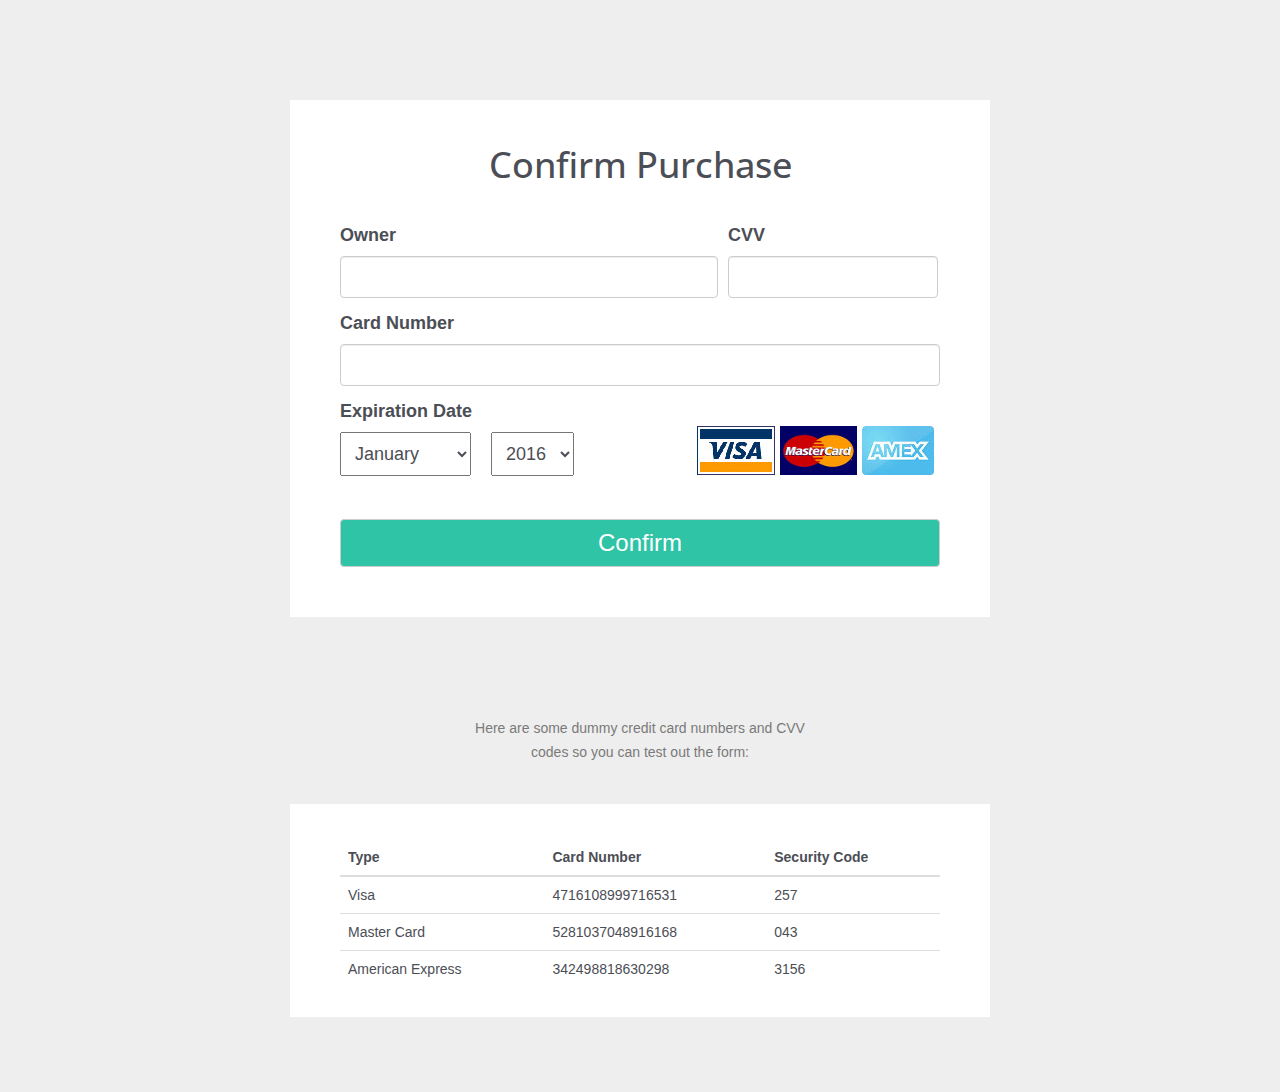
<file: Project-Final/visacard.html>
<!DOCTYPE html>
<html>

<head>
    <meta charset="utf-8">
    <meta name="viewport" content="width=device-width, initial-scale=1">
    <title>Credit Card Validation Demo</title>
    <link href="https://fonts.googleapis.com/css?family=Open+Sans" rel="stylesheet">
    <link rel="stylesheet" href="http://maxcdn.bootstrapcdn.com/bootstrap/3.3.7/css/bootstrap.min.css">
    <link rel="stylesheet" type="text/css" href="css/stylesVISA.css">
    <link rel="stylesheet" type="text/css" href="css/demoVISA.css">
</head>

<body>
    <div class="container-fluid">
        <div class="creditCardForm">
            <div class="heading">
                <h1>Confirm Purchase</h1>
            </div>
            <div class="payment">
                <form>
                    <div class="form-group owner">
                        <label for="owner">Owner</label>
                        <input type="text" class="form-control" id="owner">
                    </div>
                    <div class="form-group CVV">
                        <label for="cvv">CVV</label>
                        <input type="text" class="form-control" id="cvv">
                    </div>
                    <div class="form-group" id="card-number-field">
                        <label for="cardNumber">Card Number</label>
                        <input type="text" class="form-control" id="cardNumber">
                    </div>
                    <div class="form-group" id="expiration-date">
                        <label>Expiration Date</label>
                        <select>
                            <option value="01">January</option>
                            <option value="02">February </option>
                            <option value="03">March</option>
                            <option value="04">April</option>
                            <option value="05">May</option>
                            <option value="06">June</option>
                            <option value="07">July</option>
                            <option value="08">August</option>
                            <option value="09">September</option>
                            <option value="10">October</option>
                            <option value="11">November</option>
                            <option value="12">December</option>
                        </select>
                        <select>
                            <option value="16"> 2016</option>
                            <option value="17"> 2017</option>
                            <option value="18"> 2018</option>
                            <option value="19"> 2019</option>
                            <option value="20"> 2020</option>
                            <option value="21"> 2021</option>
                        </select>
                    </div>
                    <div class="form-group" id="credit_cards">
                        <img src="img/visa.jpg" id="visa">
                        <img src="img/mastercard.jpg" id="mastercard">
                        <img src="img/amex.jpg" id="amex">
                    </div>
                    <div class="form-group" id="pay-now">
                        <button type="submit" class="btn btn-default" id="confirm-purchase">Confirm</button>
                    </div>
                </form>
            </div>
        </div>

        <p class="examples-note">Here are some dummy credit card numbers and CVV codes so you can test out the form:</p>

        <div class="examples">
            <div class="table-responsive">
                <table class="table table-hover">
                    <thead>
                        <tr>
                            <th>Type</th>
                            <th>Card Number</th>
                            <th>Security Code</th>
                        </tr>
                    </thead>
                    <tbody>
                        <tr>
                            <td>Visa</td>
                            <td>4716108999716531</td>
                            <td>257</td>
                        </tr>
                        <tr>
                            <td>Master Card</td>
                            <td>5281037048916168</td>
                            <td>043</td>
                        </tr>
                        <tr>
                            <td>American Express</td>
                            <td>342498818630298</td>
                            <td>3156</td>
                        </tr>
                    </tbody>
                </table>
            </div>
        </div>
    </div>
    <script src="https://ajax.googleapis.com/ajax/libs/jquery/1.12.4/jquery.min.js"></script>
    <script src="http://maxcdn.bootstrapcdn.com/bootstrap/3.3.7/js/bootstrap.min.js"></script>
    <script src="js/jquery.payform.min.js" charset="utf-8"></script>
    <script src="js/scriptVISA.js"></script>
</body>

</html>
</file>
<file: Project-Final/css/stylesVISA.css>
.creditCardForm {
    max-width: 700px;
    background-color: #fff;
    margin: 100px auto;
    overflow: hidden;
    padding: 25px;
    color: #4c4e56;
}

.creditCardForm label {
    width: 100%;
    margin-bottom: 10px;
}

.creditCardForm .heading h1 {
    text-align: center;
    font-family: 'Open Sans', sans-serif;
    color: #4c4e56;
}

.creditCardForm .payment {
    float: left;
    font-size: 18px;
    padding: 10px 25px;
    margin-top: 20px;
    position: relative;
}

.creditCardForm .payment .form-group {
    float: left;
    margin-bottom: 15px;
}

.creditCardForm .payment .form-control {
    line-height: 40px;
    height: auto;
    padding: 0 16px;
}

.creditCardForm .owner {
    width: 63%;
    margin-right: 10px;
}

.creditCardForm .CVV {
    width: 35%;
}

.creditCardForm #card-number-field {
    width: 100%;
}

.creditCardForm #expiration-date {
    width: 49%;
}

.creditCardForm #credit_cards {
    width: 50%;
    margin-top: 25px;
    text-align: right;
}

.creditCardForm #pay-now {
    width: 100%;
    margin-top: 25px;
}

.creditCardForm .payment .btn {
    width: 100%;
    margin-top: 3px;
    font-size: 24px;
    background-color: #2ec4a5;
    color: white;
}

.creditCardForm .payment select {
    padding: 10px;
    margin-right: 15px;
}

.transparent {
    opacity: 0.2;
}

@media(max-width: 650px) {
    .creditCardForm .owner,
    .creditCardForm .CVV,
    .creditCardForm #expiration-date,
    .creditCardForm #credit_cards {
        width: 100%;
    }
    .creditCardForm #credit_cards {
        text-align: left;
    }
}


/*  Examples Section */

.examples {
	max-width: 700px;
	background-color: #fff;
	margin: 0 auto 75px;
	padding: 30px 50px;
	color: #4c4e56;
}

.examples-note{
    text-align: center;
    font-size: 14px;
    max-width: 370px;
    margin: 0 auto 40px;
    line-height: 1.7;
    color: #7a7a7a;
}

.examples table {
    margin: 5px 0 0 0;
    font-size: 14px;
}
</file>
<file: Project-Final/css/demoVISA.css>
*{
    margin: 0;
    padding: 0;
    box-sizing: border-box;
}

body{
    font: normal 18px sans-serif;
    color: #333;
    background-color: #eee;
}

.container-fluid{
    padding:0;
    margin:0;
}

header{
    box-sizing: border-box;
    text-align: center;
    width: 100%;
    padding: 25px 40px;
    background-color: #3A56B7;
    overflow: hidden;
}

header .limiter{
    max-width: 1000px;
    margin: 0px auto;
}

header h3{
    font: normal 24px/1.5 'Open Sans', sans-serif;
    float: left;
    color: #fff;
    margin:0;
}

header a{
    color:#fff;
    float: right;
    text-decoration: none;
    display: inline-block;
    padding: 13px 50px;
    border-radius: 3px;
    font: bold 14px/1 'Open Sans', sans-serif;
    text-transform: uppercase;
    background-color:#F05283;
    opacity: 0.9;
}

header a:hover{
    color: #fff;
    text-decoration: none;
    opacity: 1;
}

@media (max-width: 850px) {

    header h3{
        float: none;
        text-align: center;
    }

    header a{
        margin-top: 20px;
        float: none;
    }

}
</file>
<file: Project-Final/css/style.css>
@import url(https://fonts.googleapis.com/css?family=Open+Sans:400,300,700,600);
@import url('font-awesome.css');
@import url('animate.css');



body {
	font-family:'Open Sans', Arial, sans-serif;
	font-size:14px;
	font-weight:300;
	line-height:1.6em;
	color:#fff;
	background-color:#fff;
	overflow-x:hidden;
}

hi,h2,h3,h4,h5,h6 {
	color:#272727;
	line-height:1.1em;
}

p {
	color:#aaa;
	font-size:13px;
}
a {
    text-decoration:none;
    transition: all 0.1s ease-in-out;
    -moz-transition: all 0.1s ease-in-out;
    -webkit-transition: all 0.1s ease-in-out;
    -o-transition: all 0.1s ease-in-out;
    outline: none;
	color:#272727;
}
a:hover {
	text-decoration: none;
	color:#aaa;	
	}

.btn {
	border-radius:0;
	margin-top:10px;
	background-color: #65AAF0;
	text-transform:uppercase;
	border-color:#fff;
	font-size:14px;
}

.btn:hover {
	background-color: #fff;
	border-color:#f2f2f2;
	color:#272727;	
}
	
/*===========================
  Menu and Navigation
============================ */
.navbar-brand {
  float: right;
  height: 50px;
  padding: 15px 15px;
  font-size: 18px;
  line-height: 20px;
}

.navbar-brand h1 {
	margin-top:9px;
	/* padding-top:5px;
	float: right;	 */
	font-size: 50px;	
	color:#fff;	
	font-weight:600;
}

@media (max-width: 767px) {
  .navbar-brand {
    padding: 0 0 0 15px;
  }
}

.menu {
	font-size:17px;
	float:left;
	text-transform:uppercase;
	font-weight:600;	
}

.navbar-collapse {
  padding-right: 15px;
  padding-left: 15px;
  overflow-x: visible;
  -webkit-overflow-scrolling: touch;
  border-top: 0px solid transparent;
  -webkit-box-shadow: inset 0 1px 0 rgba(255, 255, 255, .1);
          box-shadow: inset 0 1px 0 rgba(255, 255, 255, .1);
}
.navbar-collapse.in {
  overflow-y: auto;
}

.menu ul.nav-tabs li {
	color:#fff;	
}

.nav-tabs {
	border-bottom: 0;
}
.nav-tabs > li {
	float: left;
	margin-bottom: 0;
}

.nav-tabs > li > a {	
	border-radius:0;
	color:#d4dff4;
	padding:30px;
}

.nav-tabs > li > a:hover {
	color:#272727;
	background:#fff;	
} 
.navbar-brand > a{
	position: absolute; 
	top: 8px; 
	right: 50px;
	width: 100px; 
	text-align:right;
}
.nav-tabs > li a.active {
	color: #F8A70D;
	cursor: default;
	background-color: #fff;
	border: 1px solid #fff;
	border-bottom-color:#fff;
}

.navbar-default {
	background-color: #65AAF0;
	border-color:#65AAF0;
}
img.img-responsive{
	width: 3000px;
}

.slider {
	position: relative;	
	margin-top:-20px;
}

.slider img {
    width: 100%;
	height: 674px;
}

#carousel-slider {
  position: relative;
}

#carousel-slider .carousel-indicators {
  bottom: -40px;
}

#carousel-slider .carousel-indicators li {
  border: 1px solid #ffbd20;
}

#carousel-slider a i {
	border-radius:50%;
	font-size: 30px;
	height: 50px;
	padding: 10px;
	position: absolute;
	top: 50%;
	width: 50px;
	color:#65AAF0;
	background:#65AAF0;
	color:#fff;
}

#carousel-slider a i:hover {
	background:#65AAF0;
	color:#fff;
	border: 1px solid #65AAF0;
}

#carousel-slider 
.carousel-control {
	width:inherit;
}

#carousel-slider .carousel-control.left i {
	left:50px;
	top: calc(50% - 50px);
}

#carousel-slider .carousel-control.right i {
	right: 50px;
	top: calc(50% - 50px);
}

.carousel-caption {
	position: absolute;
	right: 15%;
	top: calc(50% - 150px);
	font-size:40px;
	left: 15%;
	z-index: 10;
	padding-bottom: 0px;
	color: #fff;
	text-align: center;
}

.carousel-caption  h2 {
	font-size:60px;
	color: #fff;
}

.carousel-caption  h2 span {
	font-size:60px;
	color: #fff;
}

.carousel-caption  p {
	font-size:30px;
	margin-top:30px;
	margin-bottom:20px;
	color:#65AAF0;
	padding:10px;
}

@media (max-width: 767px) {
    .carousel-caption  {
      font-size: 18px;
    }
    .carousel-caption h2, .carousel-caption  h2 span, .carousel-caption  p {
    	font-size:18px;
    }
}

.carousel-inner .form-inline .form-group button[type="livedemo"]{
	padding:20px 60px;
	font-size:20px;
	background:#65AAF0;
	color:#F8A70D;
	border-radius:0;
	border-color:#fff;
	text-transform:uppercase;
}

.carousel-inner .form-inline .form-group button[type="livedemo"]:hover {
	color:#272727;
	opacity: 0.8;
	-webkit-transition: color 300ms, background-color 300ms;
  -moz-transition: color 300ms, background-color 300ms;
  -o-transition:  color 300ms, background-color 300ms;
  transition:  color 300ms, background-color 300ms;
}

.carousel-inner .form-inline .form-group button[type="getnow"]{
	padding:20px 60px;
	font-size:20px;
	background:#fff;
	color:#F8A70D;
	border-radius:0;
	text-transform:uppercase;
	border: 2px solid #F8A70D;
}

.carousel-inner .form-inline .form-group button[type="getnow"]:hover {
	color:#fff;
	border-color:#fff;
	background:#65AAF0;
	-webkit-transition: color 300ms, background-color 300ms;
  -moz-transition: color 300ms, background-color 300ms;
  -o-transition:  color 300ms, background-color 300ms;
  transition:  color 300ms, background-color 300ms;
}

.form-inline {
	margin-top:50px;	
}

.about {
	padding:80px 0 80px 0;
	background:#fff;
}

.about .text-center h2 {
	text-transform:uppercase;
	font-weight:550;
	font-size:24px;
}

.about .text-center p {
	margin-top:20px;
	margin-bottom:80px;
	color:#aaa;
} 

.btn-gamp a {
  font-size: 12px;
  text-transform: uppercase;
  letter-spacing: 3px;
  color: #272727;
  border: 2px solid #272727;
  width: 180px;
  height: 60px;
  text-align: center;
  display: inline-block;
  line-height: 56px;
}

.btn-gamp a:hover {
  opacity: 0.8;
  transition: all 0.5s;
}

.gamp-btn a {
  font-size: 12px;
  text-transform: uppercase;
  letter-spacing: 3px;
  background: #272727;
  color: #ffffff;
  width: 180px;
  height: 60px;
  text-align: center;
  display: inline-block;
  line-height: 60px;
}
.gamp-btn a:hover {
  color: #ffffff;
  opacity: 0.8;
  transition: all 0.5s;
}

.vids{
	border: 5px solid #65AAF0
}
.center span {
	color:#E8CE0E;
}

#about-us {
	margin-bottom:50px;
}

#about-us .text-center h2 {
	text-transform:uppercase;
	font-weight:550;
	font-size:24px;
	margin-bottom:30px;
}

._12 {
    font-size: 1.2em;
}
._14 {
    font-size: 1.4em;
}
ul {
    padding:0;
    list-style: none;
}
.footer-social-icons {
    width: 350px;
    display:block;
    margin: 0 auto;
}
.social-icon {
    color: #fff;
}
ul.social-icons {
    margin-top: 10px;
}
.social-icons li {
    vertical-align: top;
    display: inline;
}
.social-icons a {
    color: #fff;
    text-decoration: none;
}
.fa-facebook {
    padding:10px 14px;
    -o-transition:.5s;
    -ms-transition:.5s;
    -moz-transition:.5s;
    -webkit-transition:.5s;
    transition: .5s;
    background-color: #322f30;
}
.fa-facebook:hover {
    background-color: #3d5b99;
}
.fa-twitter {
    padding:10px 12px;
    -o-transition:.5s;
    -ms-transition:.5s;
    -moz-transition:.5s;
    -webkit-transition:.5s;
    transition: .5s;
    background-color: #322f30;
}
.fa-twitter:hover {
    background-color: #00aced;
}
.fa-rss {
    padding:10px 14px;
    -o-transition:.5s;
    -ms-transition:.5s;
    -moz-transition:.5s;
    -webkit-transition:.5s;
    transition: .5s;
    background-color: #322f30;
}
.fa-rss:hover {
    background-color: #eb8231;
}
.fa-youtube {
    padding:10px 14px;
    -o-transition:.5s;
    -ms-transition:.5s;
    -moz-transition:.5s;
    -webkit-transition:.5s;
    transition: .5s;
    background-color: #322f30;
}
.fa-youtube:hover {
    background-color: #e64a41;
}
.fa-instagram {
    padding:10px 14px;
    -o-transition:.5s;
    -ms-transition:.5s;
    -moz-transition:.5s;
    -webkit-transition:.5s;
    transition: .5s;
    background-color: #322f30;
}
.fa-instagram:hover {
    background-color: #3d5b99;
}

.skill_text {
  display: block;
  margin-bottom: 60px;
  margin-top: 25px;
  overflow: hidden;
}

.sinlge-skill {
  background:#f2f2f2;
  border-radius: 100%;
  color: #FFFFFF;
  font-size: 22px;
  font-weight: bold;
  height: 200px;
  position: relative;
  width: 200px;
  text-transform: uppercase;
  overflow: hidden;
  margin: 30px 0;
}

.sinlge-skill p em {
  color: #FFFFFF;
  font-size: 38px;
}

.sinlge-skill p {
  line-height: 1;
   color: #FFFFFF;
}

.joomla-skill, 
.html-skill, 
.css-skill, 
.wp-skill {
  position: absolute;
  height: 100%;
  bottom: 0;
  width:100%;
  border-radius: 100%;
  padding: 70px 0;
  text-align: center;
}

.joomla-skill {
  background: rgb(242,242,242); /* Old browsers */
  background: -moz-linear-gradient(top, rgba(242,242,242,1) 0%, rgba(242,242,242,1) 28%, rgba(45,125,164,1) 28%); /* FF3.6+ */
  background: -webkit-gradient(linear, left top, left bottom, color-stop(0%,rgba(242,242,242,1)), color-stop(28%,rgba(242,242,242,1)), color-stop(28%,rgba(45,125,164,1))); /* Chrome,Safari4+ */
  background: -webkit-linear-gradient(top, rgba(242,242,242,1) 0%,rgba(242,242,242,1) 28%,rgba(45,125,164,1) 28%); /* Chrome10+,Safari5.1+ */
  background: -o-linear-gradient(top, rgba(242,242,242,1) 0%,rgba(242,242,242,1) 28%,rgba(45,125,164,1) 28%); /* Opera 11.10+ */
  background: -ms-linear-gradient(top, rgba(242,242,242,1) 0%,rgba(242,242,242,1) 28%,rgba(45,125,164,1) 28%); /* IE10+ */
  background: linear-gradient(to bottom, rgba(242,242,242,1) 0%,rgba(242,242,242,1) 28%,rgba(45,125,164,1) 28%); /* W3C */
  filter: progid:DXImageTransform.Microsoft.gradient( startColorstr='#f2f2f2', endColorstr='#2d7da4',GradientType=0 ); /* IE6-9 */    
}

.html-skill {
  background: rgb(242,242,242); /* Old browsers */
  background: -moz-linear-gradient(top, rgba(242,242,242,1) 0%, rgba(242,242,242,1) 9%, rgba(106,164,47,1) 9%); /* FF3.6+ */
  background: -webkit-gradient(linear, left top, left bottom, color-stop(0%,rgba(242,242,242,1)), color-stop(9%,rgba(242,242,242,1)), color-stop(9%,rgba(106,164,47,1))); /* Chrome,Safari4+ */
  background: -webkit-linear-gradient(top, rgba(242,242,242,1) 0%,rgba(242,242,242,1) 9%,rgba(106,164,47,1) 9%); /* Chrome10+,Safari5.1+ */
  background: -o-linear-gradient(top, rgba(242,242,242,1) 0%,rgba(242,242,242,1) 9%,rgba(106,164,47,1) 9%); /* Opera 11.10+ */
  background: -ms-linear-gradient(top, rgba(242,242,242,1) 0%,rgba(242,242,242,1) 9%,rgba(106,164,47,1) 9%); /* IE10+ */
  background: linear-gradient(to bottom, rgba(242,242,242,1) 0%,rgba(242,242,242,1) 9%,rgba(106,164,47,1) 9%); /* W3C */
  filter: progid:DXImageTransform.Microsoft.gradient( startColorstr='#f2f2f2', endColorstr='#6aa42f',GradientType=0 ); /* IE6-9 */
}

.css-skill {
  background: rgb(242,242,242); /* Old browsers */
  background: -moz-linear-gradient(top, rgba(242,242,242,1) 0%, rgba(242,242,242,1) 32%, rgba(255,189,32,1) 32%); /* FF3.6+ */
  background: -webkit-gradient(linear, left top, left bottom, color-stop(0%,rgba(242,242,242,1)), color-stop(32%,rgba(242,242,242,1)), color-stop(32%,rgba(255,189,32,1))); /* Chrome,Safari4+ */
  background: -webkit-linear-gradient(top, rgba(242,242,242,1) 0%,rgba(242,242,242,1) 32%,rgba(255,189,32,1) 32%); /* Chrome10+,Safari5.1+ */
  background: -o-linear-gradient(top, rgba(242,242,242,1) 0%,rgba(242,242,242,1) 32%,rgba(255,189,32,1) 32%); /* Opera 11.10+ */
  background: -ms-linear-gradient(top, rgba(242,242,242,1) 0%,rgba(242,242,242,1) 32%,rgba(255,189,32,1) 32%); /* IE10+ */
  background: linear-gradient(to bottom, rgba(242,242,242,1) 0%,rgba(242,242,242,1) 32%,rgba(255,189,32,1) 32%); /* W3C */
  filter: progid:DXImageTransform.Microsoft.gradient( startColorstr='#f2f2f2', endColorstr='#ffbd20',GradientType=0 ); /* IE6-9 */
}

.wp-skill {
  background: rgb(242,242,242); /* Old browsers */
  background: -moz-linear-gradient(top, rgba(242,242,242,1) 0%, rgba(242,242,242,1) 19%, rgba(219,54,21,1) 19%); /* FF3.6+ */
  background: -webkit-gradient(linear, left top, left bottom, color-stop(0%,rgba(242,242,242,1)), color-stop(19%,rgba(242,242,242,1)), color-stop(19%,rgba(219,54,21,1))); /* Chrome,Safari4+ */
  background: -webkit-linear-gradient(top, rgba(242,242,242,1) 0%,rgba(242,242,242,1) 19%,rgba(219,54,21,1) 19%); /* Chrome10+,Safari5.1+ */
  background: -o-linear-gradient(top, rgba(242,242,242,1) 0%,rgba(242,242,242,1) 19%,rgba(219,54,21,1) 19%); /* Opera 11.10+ */
  background: -ms-linear-gradient(top, rgba(242,242,242,1) 0%,rgba(242,242,242,1) 19%,rgba(219,54,21,1) 19%); /* IE10+ */
  background: linear-gradient(to bottom, rgba(242,242,242,1) 0%,rgba(242,242,242,1) 19%,rgba(219,54,21,1) 19%); /* W3C */
  filter: progid:DXImageTransform.Microsoft.gradient( startColorstr='#f2f2f2', endColorstr='#db3615',GradientType=0 ); /* IE6-9 */
}

.skill-wrap {
  display: block;
  overflow: hidden;
  margin: 60px 0;
}

.team .text-center h2 {
	text-transform:uppercase;
	font-weight:550;
	font-size:24px;
	margin-bottom:30px;
}

.team .text-center p {
	margin-bottom:50px;
}

.team h4 {
  margin-top: 0;
  text-transform: uppercase;
}

.team h5 {
  font-weight: 300;
}

.single-profile-top, 
.single-profile-bottom {
  font-weight: 400;
  line-height: 24px;
}

.single-profile-top, 
.single-profile-bottom  {
  border: 1px solid #ddd;
  padding: 15px;
  position: relative;
}

.media_image {
  margin-bottom: 10px;
}

.team .btn {
  background:transparent;
  font-size: 12px;
  font-weight: 300;
  margin-bottom: 3px;
  padding: 1px 5px;
  text-transform: uppercase;
  border:1px solid#ddd;
  margin-right: 3px;
}


ul.social_icons,
ul.tag {
  list-style: none;
  padding: 0;
  margin: 10px 0;
  display: block;
}

ul.social_icons li,
ul.tag li {
  display: inline-block;
  margin-right: 5px;
}

ul.social_icons li  a i{
  border-radius: 50%;
  color: #FFFFFF;
  height: 25px;
  line-height: 25px;
  font-size: 12px;
  padding: 0;
  text-align: center;
  width: 25px;
  opacity:.8;
}

.team .social_icons .fa-facebook:hover, 
.team .social_icons .fa-twitter:hover, 
.team .social_icons .fa-google-plus:hover {
  transform: rotate(360deg);
  -ms-transform:rotate(360deg);
  -webkit-transform:rotate(360deg); 
  transition-duration:2s;
  transition-property: all;
  transition-timing-function: ease;
  opacity:1;
  transition: all 0.9s ease 0s;
  -moz-transition: all 0.9s ease 0s;
  -webkit-transition: all 0.9s ease 0s;
  -o-transition: all 0.9s ease 0s;
}

.team .social_icons .fa-facebook {
  background: #0182c4;
}

.team .social_icons .fa-twitter {
  background: #20B8FF
}

.team .social_icons .fa-google-plus {
  background: #D34836
}


.team-bar .first-one-arrow {
  float: left;
  margin-right: 30px;
  width: 2%;
}

.team-bar .first-arrow {
  float: left;
  margin-left: 5px;
  margin-right: 35px;
  width: 22%;
}

.team-bar .second-arrow {
  float: left;
  margin-left: 5px;
  width: 21%;
}

.team-bar .third-arrow {
  float: left;
  margin-left: 40px;
  margin-right: 12px;
  width: 22%;
}

.team-bar .fourth-arrow {
  float: left;
  margin-left: 25px;
  width: 20%;
}

.team-bar .first-one-arrow hr {
  border-bottom: 1px solid #2D7DA4;
  border-top: 1px solid #2D7DA4;
 }

.team-bar .first-arrow hr {
  border-bottom: 1px solid #2D7DA4;
  border-top: 1px solid #2D7DA4;
 }

.team-bar .second-arrow hr {
  border-bottom: 1px solid #6aa42f;
  border-top: 1px solid #6aa42f;
}

.team-bar .third-arrow hr {
  border-bottom: 1px solid #FFBD20;
  border-top: 1px solid #FFBD20;

}

.team-bar .fourth-arrow hr {
  border-bottom: 1px solid #db3615;
  border-top: 1px solid #db3615;
}

.team-bar {
  margin-bottom: 15px;
  margin-top: 30px;
  position: relative;
}

.team-bar i {
  border-radius: 50%;
  color: #FFFFFF;
  display: block;
  height: 24px;
  line-height: 24px;
  margin-top: -32px;
  overflow: hidden;
  padding: 0;
  text-align: center;
  width: 24px;
  position: absolute;
}

.team-bar .first-arrow .fa-angle-up {
  background:#2D7DA4;
  margin-left:-33px
 }

.team-bar .second-arrow .fa-angle-down {
  background:#6AA42F;
  margin-left: -33px;
}

.team-bar .third-arrow .fa-angle-up {
  background:#FFBD20;
  margin-left: -32px;
}

.team-bar .fourth-arrow .fa-angle-down {
  background:#db3615;
  margin-left: -32px;
}

.team .single-profile-top:before, 
.team .single-profile-top:after {
  content: "";
  position: absolute;
  width: 0;
  height: 0;
  border-style: solid;
}

.team .single-profile-top:before {
  left:26px;
  bottom: -20px;
  border-width: 10px;
  border-color:#fff transparent transparent transparent;
  z-index: 1;
}

.team .single-profile-top:after {
  left: 25px;
  bottom: -22px;
  border-style: solid;
  border-width: 11px;
  border-color:#ddd transparent transparent transparent;
  z-index: 0;
}

.team .single-profile-bottom:before,
.team .single-profile-bottom:after {
  position: absolute;
  content:"";
  width: 0;
  height: 0;
  border-style: solid;
}

.team .single-profile-bottom:before {
  left:30px;
  top: -20px;
  border-width: 10px;
  border-color: transparent transparent #fff transparent;
  z-index: 1;
}

.team .single-profile-bottom:after {
  left: 29px;
  top: -22px;
  border-style: solid;
  border-width: 11px;
  border-color: transparent transparent #DDD transparent;
  z-index: 0;
}

/*===========================
  services
============================ */

.services {
	padding:80px 0 80px 0;
}

.services .text-center h2 {
	font-weight:300;
	text-transform:uppercase;
	text-shadow:none;
	margin-bottom:50px;
	font-size:24px;
}

.services i {
	margin-top:20px;
	margin-bottom:10px;
	font-size:50px;
	color:#ddd;
}

.services h3 {
	margin-bottom:20px;
	font-size: 16px;
	font-weight: 600;
	text-transform: uppercase;
	letter-spacing: 1px;
 }

/*===========================
  gallery
============================ */

.gallery {
	padding:50px;
}

.gallery .text-center h2 {
	text-transform:uppercase;
	font-weight:550;
	font-size:24px;
	margin-bottom:30px;
}

.gallery figure {
	position: relative;	
	margin-top:30px;
	margin-bottom:30px;
	background: #272727;
	text-align: center;
	cursor: pointer;
}

.gallery figure img {
	position: relative;
	display: block;
	opacity: 0.8;
}

.gallery figure figcaption {
	padding: 2em;
	color: #fff;
	text-transform: uppercase;
	font-size: 1.25em;
	-webkit-backface-visibility: hidden;
	backface-visibility: hidden;
}

.gallery figure figcaption::before,
.gallery figure figcaption::after {
	pointer-events: none;
}

/*---------------*/
/***** Marley *****/
/*---------------*/

figure.effect-marley figcaption {
	text-align: right;
}

figure.effect-marley h4,
figure.effect-marley p {
	position: absolute;
	right: 30px;
	left: 30px;
	padding: 10px 0;
}


figure.effect-marley p {
	bottom: 30px;
	color:#fff;
	line-height: 1.5;
	-webkit-transform: translate3d(0,100%,0);
	transform: translate3d(0,100%,0);
}

figure.effect-marley h4 {
	top: 30px;
	color:#fff;
	-webkit-transition: -webkit-transform 0.35s;
	transition: transform 0.35s;
	-webkit-transform: translate3d(0,20px,0);
	transform: translate3d(0,20px,0);
}

figure.effect-marley:hover h4 {
	-webkit-transform: translate3d(0,0,0);
	transform: translate3d(0,0,0);
}

/* .topleft{
  padding: 70px;
} */

figure.effect-marley h4::after {
	position: absolute;
	top: 100%;
	left: 0;
	width: 100%;
	height: 4px;
	background: #fff;
	content: '';
	-webkit-transform: translate3d(0,40px,0);
	transform: translate3d(0,40px,0);
}

figure.effect-marley h4::after,
figure.effect-marley p {
	opacity: 0;
	-webkit-transition: opacity 0.35s, -webkit-transform 0.35s;
	transition: opacity 0.35s, transform 0.35s;
}

figure.effect-marley:hover h4::after,
figure.effect-marley:hover p {
	opacity: 1;
	-webkit-transform: translate3d(0,0,0);
	transform: translate3d(0,0,0);
}


.action {
  overflow: visible;
  padding: 0px;
  width: 100;
  background: #f2f2f2;
  position: relative;
}
.action .left-text {
  padding: 70px 0;
  padding-right: 60px;
  width: 50%;
}
.action .left-text h4 {
  text-transform: uppercase;
  font-size: 24px;
  font-weight: 600;
  letter-spacing: 1px;
}
.action .left-text p {
  padding-top: 20px;
}
.action .left-text em {
  font-size: 16px;
  color: #aaa;
  font-weight: 300;
  font-style: normal;
}
.action .right-image {
  position: absolute;
  top: 0;
  right: 0;
  width: 50%;
  height: 100%;
  background-size: cover;
  background-position: 0 0;
  background-repeat: no-repeat;
  background-image: url(../img/7.jpg);
}

/* --- Map --- */
.map{
	position:relative;
	margin-top:-20px;
	margin-bottom:40px;
}

/* google map */
#google-map{
	position:relative;
    height: 400px;
}

.contact-page{
  padding-top: 0;
  background:#fff;
  margin-bottom:30px;
}

.contact-page h2 {
	text-transform:uppercase;
	font-weight:550;
	font-size:24px;
	margin-bottom:30px;
}

.contact-page p {	
	margin-bottom:30px;
}

.contact-page .contact-form 
.form-group label {
  color: #4E4E4E;
  font-size: 16px;
  font-weight: 300;
}

.form-group .form-control {
  padding: 7px 12px;
  border-color:#f2f2f2;
  box-shadow: none;
  border-radius:0;
}

textarea#message{
   resize: none;
   padding: 10px;
   border-radius:0;
}

.contact-page .contact-wrap {
  margin-top: 20px;
}

.validation {
    color: red;
    display:none;
    margin: 0 0 20px;
    font-weight:400;
    font-size:13px;
}

#sendmessage {
    color: green;
    border:1px solid green;
    display:none;
    text-align:center;
    padding:15px;
    font-weight:600;
    margin-bottom:15px;
}

#errormessage {
    color: red;
    display:none;
    border:1px solid red;
    text-align:center;
    padding:15px;
    font-weight:600;
    margin-bottom:15px;
}

#sendmessage.show, #errormessage.show, .show {
	display:block;
}

/*===========================
  Footer
============================ */
footer {
	padding:50px;
	background:#65AAF0;
}

footer p {
	color:#fff;
}

footer h4 {
	margin-bottom:30px;
	text-shadow:none;
	color:#272727;
}

footer .btn-gamp a {

	text-transform: uppercase;
	letter-spacing: 3px;
	color: #fff;
	width: 180px;
	height: 60px;
	text-align: center;
	display: inline-block;
	line-height: 45px;
	margin-right:170px;
	margin-top:20px;
	background:#272727;
	border: 1px solid #fff;
	border-radius:0px;
}

footer .btn-gamp a:hover {
	background:#fff;
	color:#272727;
	opacity: 0.8;
	transition: all 0.5s;
}

footer .btn-gamp input {
	font-size: 12px;
	text-transform: uppercase;
	letter-spacing: 3px;
	color: #272727;	
	width: 180px;
	height: 60px;
	text-align: center;
	display: inline-block;
	line-height: 56px;
	border-radius:0px;
	border: 1px solid #fff;
}

.contact-info {
	color:#fff;
}

.contact-info ul {
	list-style:none;
	padding-left: 0;
}

.contact-info ul li i {
	margin-bottom:20px;
}

.widget {
  padding-left: 0;
}

ul.sidebar-gallery {
  list-style: none;
  padding: 0;
  margin: 0;
 
}

.sidebar-gallery li {
  display: inline-block;
  margin: 0 10px 10px 0;
   border-radius:0px;
}

.sidebar-gallery li a {
  display: inline-block;
}

ul.social-network {
	list-style:none;
	margin-top:20px;	
	padding:10px;
	transition: all 0.3s ease-in-out;
  -moz-transition: all 0.3s ease-in-out;
  -webkit-transition: all 0.3s ease-in-out;
  -o-transition: all 0.3s ease-in-out;
}
.sub-footer  {
	background:#272727;
	padding:30px;
}

ul.social-network li {
	display:inline;
	margin: 0 50px;	
	font-size:25px;	
	margin-left:-10px;
}

ul.social-network li a {
	color:#d0d0d0;	
}
.social-network li:hover .fa-twitter {
  color: #00abf0;
}
.social-network li:hover .fa-facebook {
  color: #39579a;
}
.social-network li:hover .fa-google-plus {
  color: #eb8984;
}
.social-network li:hover .fa-pinterest {
  color: #c9171e; 
}
.social-network li:hover .fa-linkedin {
  color: #0077b5; 
}
.social-network li:hover .fa-youtube-play {
  color: #C84941; 
}
.social-network li:hover .fa-dribbble {
  color: #EA4C89 ; 
}
.social-network li:hover .fa-pinterest-square {
  color: #EA4B49; 
}

.copyright {
	margin-top:30px;
    text-align: right;
}

.copyright a {
	color:#fff;
	font-weight:600;
	font-size:12px;
	text-shadow:none;
}
</file>
